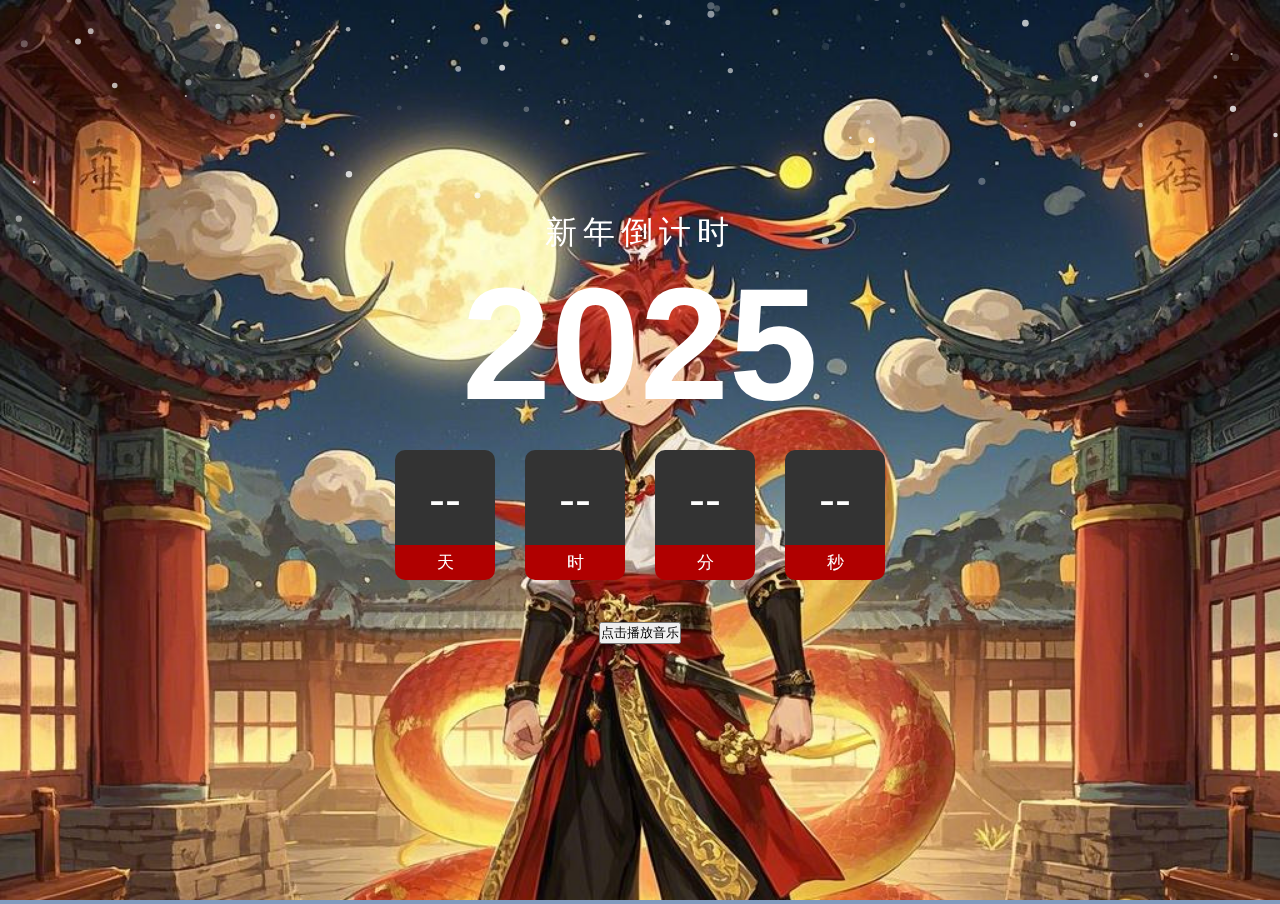
<file: index.html>
<!DOCTYPE html>
  <head>
    <meta charset="UTF-8">
    <meta name="viewport" content="width=device-width, initial-scale=1.0">
    <meta http-equiv="X-UA-Compatible" content="ie=edge">
    <link rel="stylesheet" href="css/style.css">
    <link rel="stylesheet" href="css/mobile.css">
    <title>新年倒计时</title>
  </head>
  <body id = "bgc">
    <div class="container">
      <h2><span id="title">新年倒计时</span>2025</h2>
      <div class="countdown">
        <div id="day">--</div>
        <div id="hour">--</div>
        <div id="minute">--</div>
        <div id="second">--</div>
      </div>
      <br><br><br><br>

      <button id="playButton">点击播放音乐</button>
      <audio id="a1" src="./music/jinniandongtianpeizhewoba.mp3"></audio>
    </div>
      <script  src="js/script.js"></script>

      <script>
        window.onload = function () {
            let oA = document.querySelector("#a1");
            let playButton = document.querySelector("#playButton");

            playButton.onclick = function () {
                oA.volume = 0.5; // 设置音量
                oA.play() // 播放音频
                    .catch(error => {
                        console.error("播放失败:", error);
                    });
            };
        };
    </script>
 
  </body>
</html>
</file>
<file: css/style.css>
* {
	margin: 0;
	padding: 0;
	font-family: 'Poppins', sans-serif;
}
@media screen and (min-width: 1025px) {
	body {
		background: rgb(129, 155, 190) url(../image/tu3.png);
		background-attachment: fixed;
		background-size: cover;
		-webkit-background-size: cover;
		-o-background-size: cover;
	}
	.container {
		position: absolute;
		top: 80px;
		left: 100px;
		right: 100px;
		bottom: 80px;
		background-size: cover;
		-webkit-background-size: cover;
		-o-background-size: cover;
		display: flex;
		justify-content: center;
		align-items: center;
		flex-direction: column;
	}
	.container h2 {
		text-align: center;
		font-size: 10em;
		line-height: 0.7em;
		color: #ffffff;
		margin-top: -80px;
	}
	.container h2 span {
		display: block;
		font-weight: 300;
		letter-spacing: 6px;
		font-size: 0.2em;
	}
	.countdown {
		display: flex;
		margin-top: 50px;
	}
	.countdown div {
		position: relative;
		width: 100px;
		height: 100px;
		line-height: 100px;
		text-align: center;
		background: #333;
		color: #fff;
		margin: 0 15px;
		font-size: 3em;
		font-weight: 500;
		border-radius: 10px 10px 0 0;
	}
	.countdown div:before {
		content: '';
		position: absolute;
		bottom: -30px;
		left: 0;
		width: 100%;
		height: 35px;
		background: #b00000;
		color: #ffffff;
		font-size: 0.35em;
		line-height: 35px;
		font-weight: 300;
		border-radius: 0 0 10px 10px;
	}
	.countdown #day:before {
		content: '天';
	}
	.countdown #hour:before {
		content: '时';
	}
	.countdown #minute:before {
		content: '分';
	}
	.countdown #second:before {
		content: '秒';
	}
}
canvas {
	width: 100%;
	height: 100%;
}
::-webkit-scrollbar {
	display: none;
}
#btn{
  margin: 40px;
  width: 100px;
  height: 30px;
  background: pink;
  text-align: center;
  color: darkred;
  line-height: 30px;
}
</file>
<file: css/mobile.css>
@media screen and (max-width: 1025px) {
	* {
		margin: 0;
		padding: 0;
	}
	body {
		background: rgb(129, 155, 190) url(../image/tu1.png);
		background-size: cover;
		background-position: center center;
		height: 100%;
	}
	.container {
		margin: 0;
		color: #fff;
		line-height: normal;
		position: absolute;
		align-items: center;
		left: 5%;
		right: 5%;
	}
	.container h2 {
		font-size: 6em;
		text-align: center;
		margin: 10% 0;
		color: #fff;
	}
	.container h2 span {
		color: #fff;
		display: block;
		text-align: center;
		font-size: 0.3em;
		font-weight: 300;
		letter-spacing: 2px;
	}
	.countdown {
		display: flex;
		justify-content: space-around;
		margin: 0;
	}
	.countdown div {
		width: 20%;
		height: 13vw;
		margin: 0 10px;
		line-height: 13vw;
		font-size: 2em;
		position: relative;
		text-align: center;
		background: #333333;
		color: #ffffff;
		font-weight: 500;
		border-radius: 10px 10px 0 0;
	}
	.countdown div:before {
		content: '';
		position: absolute;
		bottom: -30px;
		left: 0;
		width: 100%;
		height: 30px;
		background: #b00000;
		color: #ffffff;
		font-size: 0.4em;
		line-height: 35px;
		font-weight: 300;
		border-radius: 0 0 10px 10px;
	}
	.countdown #day:before {
		content: '天';
	}
	.countdown #hour:before {
		content: '时';
	}
	.countdown #minute:before {
		content: '分';
	}
	.countdown #second:before {
		content: '秒';
	}
}
</file>
